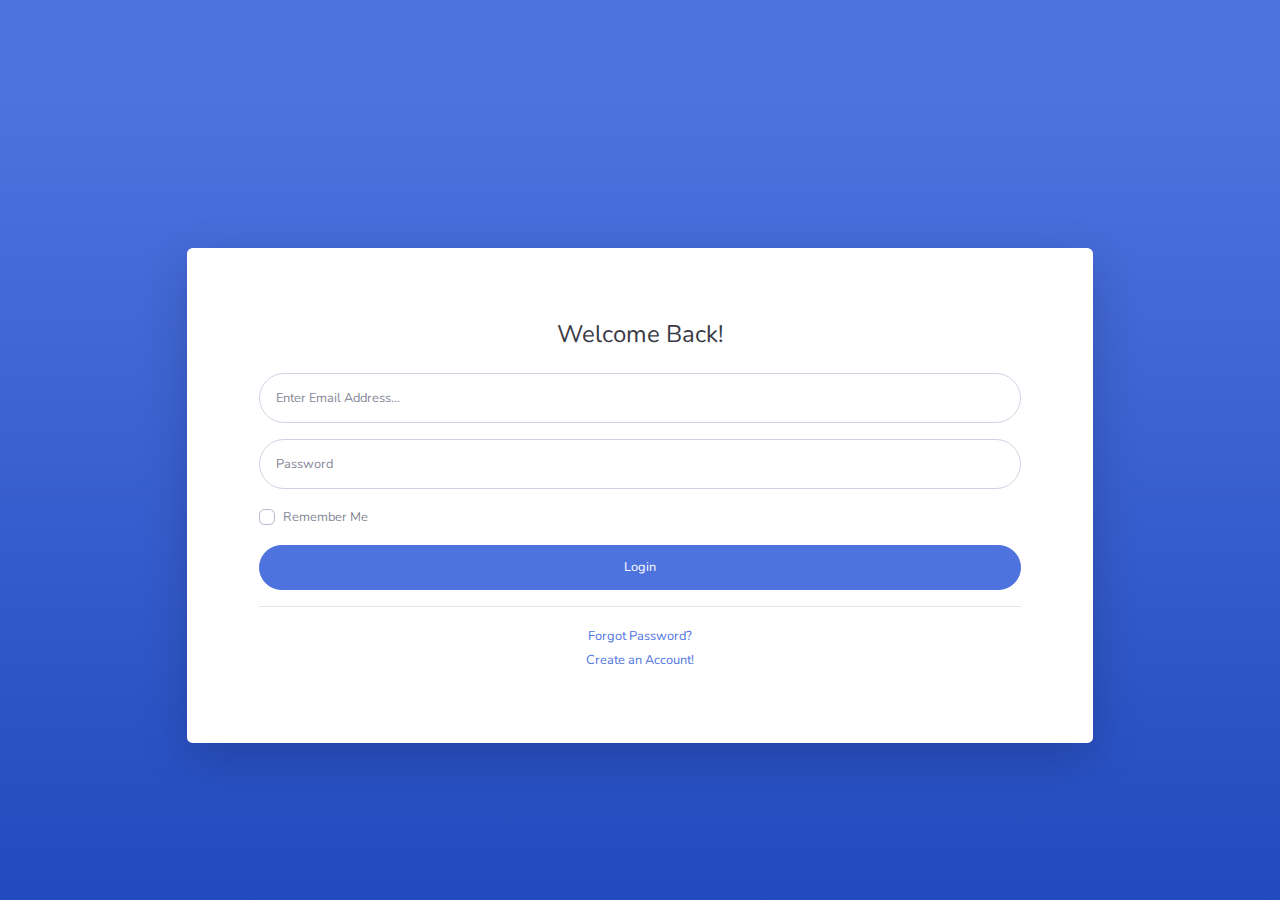
<file: forgetpass.html>
<!DOCTYPE html>
<html lang="en">

<head>

    <meta charset="utf-8">
    <meta http-equiv="X-UA-Compatible" content="IE=edge">
    <meta name="viewport" content="width=device-width, initial-scale=1, shrink-to-fit=no">
    <meta name="description" content="">
    <meta name="author" content="">

    <title>SB Admin 2 - Forgot Password</title>

    <!-- Custom fonts for this template-->
    <link href="vendor/fontawesome-free/css/all.min.css" rel="stylesheet" type="text/css">
    <link
        href="https://fonts.googleapis.com/css?family=Nunito:200,200i,300,300i,400,400i,600,600i,700,700i,800,800i,900,900i"
        rel="stylesheet">

    <!-- Custom styles for this template-->
    <link href="css/sb-admin-2.min.css" rel="stylesheet">

</head>
<style>
    .top {
        margin-top: 200px;
        margin-left: 550px;
    }
</style>

<body class="bg-gradient-primary">
    <div class=" top  w-50">

        <div class="col-xl-10 col-lg-12 col-md-9">

            <div class="card o-hidden border-0 shadow-lg my-5">
                <div class="card-body p-5">
                    <!-- Nested Row within Card Body -->


                    <div class="col-lg-12">
                        <div class="p-5">
                            <div class="text-center">
                                <h1 class="h4 text-gray-900 mb-2">Change Your Password?</h1>
                                <p class="mb-4">We get it, stuff happens. Just enter your email address below
                                    and we'll send you a link to reset your password!</p>
                            </div>
                            <form class="user">
                                <div id="error"></div>
                                <div class="form-group">
                                    <input type="number" min="=0" class="form-control form-control-user" placeholder="Enter your id" id="uid">
                                    <input type="password" class=" my-3 form-control form-control-user"
                                        id="exampleInputpasseord" aria-describedby="emailHelp"
                                        placeholder="Enter new password">
                                    <input type="password" class="my-3 form-control form-control-user"
                                        id="exampleInputcpasseord" aria-describedby="emailHelp"
                                        placeholder="Enter ConformPassword ">
                                </div>
                                <a onclick="ff()" class="btn btn-primary btn-user btn-block">
                                    Change Password
                                </a>
                            </form>
                            <hr>
                            <div class="text-center">
                                <a class="small" onclick="register()">Create an Account!</a>
                            </div>
                            <div class="text-center">
                                <a class="small" onclick="login()">Already have an account? Login!</a>
                            </div>
                        </div>


                    </div>
                </div>

            </div>


        </div>


        <!-- Bootstrap core JavaScript-->
        <script src="vendor/jquery/jquery.min.js"></script>
        <script src="vendor/bootstrap/js/bootstrap.bundle.min.js"></script>

        <!-- Core plugin JavaScript-->
        <script src="vendor/jquery-easing/jquery.easing.min.js"></script>

        <!-- Custom scripts for all pages-->
        <script src="js/sb-admin-2.min.js"></script>
        <script src="security.js"></script>

        <script type="text/javascript">
            let val = JSON.parse(localStorage.getItem("user"));
            function ff() {
                let id = document.getElementById("uid").value;
                let password = document.getElementById("exampleInputpasseord").value;
                let cpassword = document.getElementById("exampleInputcpasseord").value;
                for (let i in val) {
                    if (val[i].id == id) {
                        val[i].password = password;
                        val[i].cpassword = cpassword;
                        localStorage.setItem("user",JSON.stringify(val));
                        window.location.href='login.html'
                    }
                   
                }
            }

        </script>
</body>

</html>
</file>
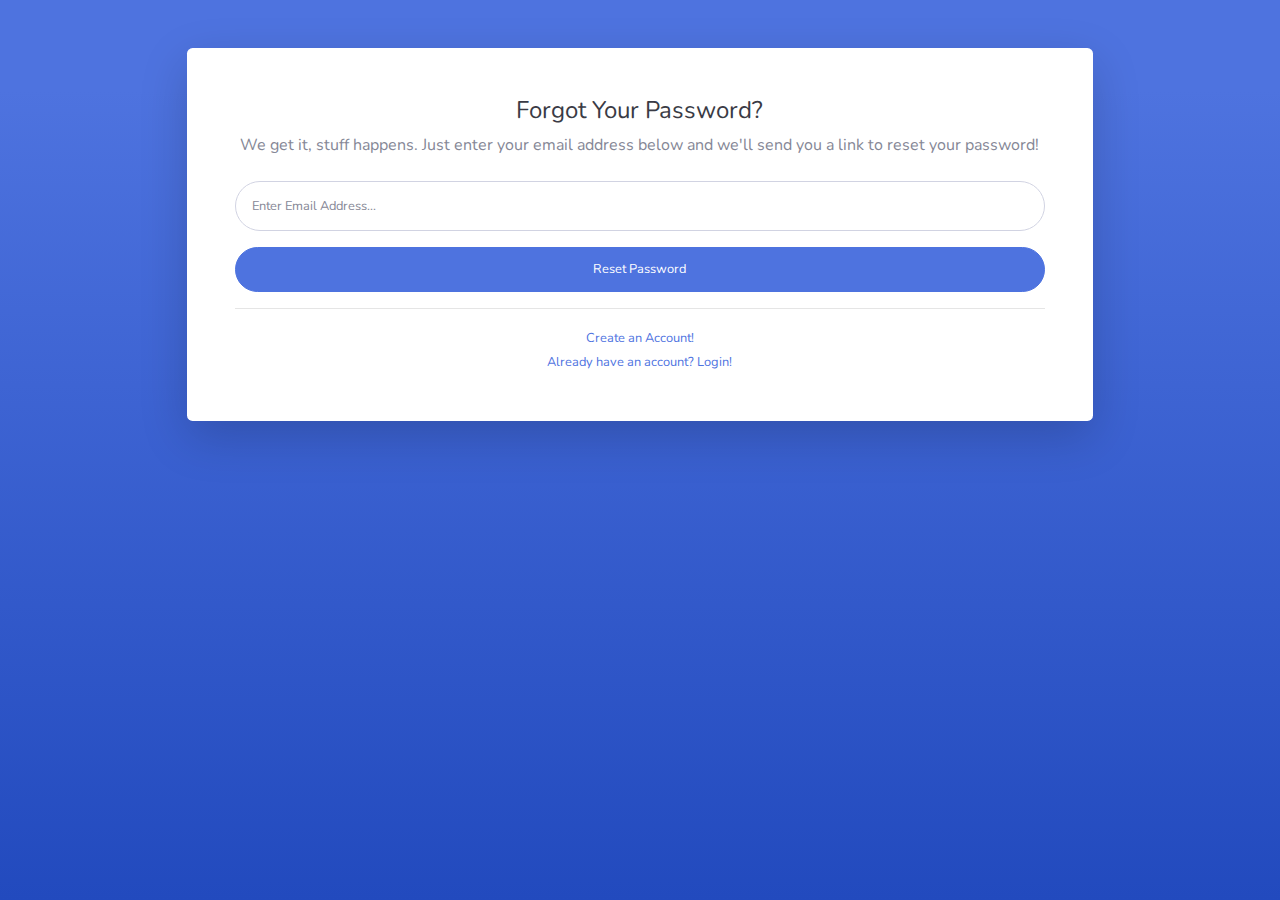
<file: forgot-password.html>
<!DOCTYPE html>
<html lang="en">

<head>

    <meta charset="utf-8">
    <meta http-equiv="X-UA-Compatible" content="IE=edge">
    <meta name="viewport" content="width=device-width, initial-scale=1, shrink-to-fit=no">
    <meta name="description" content="">
    <meta name="author" content="">

    <title>SB Admin 2 - Forgot Password</title>

    <!-- Custom fonts for this template-->
    <link href="vendor/fontawesome-free/css/all.min.css" rel="stylesheet" type="text/css">
    <link
        href="https://fonts.googleapis.com/css?family=Nunito:200,200i,300,300i,400,400i,600,600i,700,700i,800,800i,900,900i"
        rel="stylesheet">

    <!-- Custom styles for this template-->
    <link href="css/sb-admin-2.min.css" rel="stylesheet">

</head>

<body class="bg-gradient-primary">

    <div class="container">

        <!-- Outer Row -->
        <div class="row justify-content-center">

            <div class="col-xl-10 col-lg-12 col-md-9">

                <div class="card o-hidden border-0 shadow-lg my-5">
                    <div class="card-body p-0">
                        <!-- Nested Row within Card Body -->
                        <div class="row">
                            <div class="col-lg-12">
                                <div class="p-5">
                                    <div class="text-center">
                                        <h1 class="h4 text-gray-900 mb-2">Forgot Your Password?</h1>
                                        <p class="mb-4">We get it, stuff happens. Just enter your email address below
                                            and we'll send you a link to reset your password!</p>
                                    </div>
                                    <form class="user">
                                        <div id="error"></div>
                                        <div class="form-group">
                                            <input type="email" class="form-control form-control-user"
                                                id="exampleInputEmail" aria-describedby="emailHelp"
                                                placeholder="Enter Email Address...">
                                        </div>
                                        <a  onclick="forget()" class="btn btn-primary btn-user btn-block">
                                            Reset Password
                                        </a>
                                    </form>
                                    <hr>
                                    <div class="text-center">
                                        <a class="small" onclick="register()">Create an Account!</a>
                                    </div>
                                    <div class="text-center">
                                        <a class="small" onclick="login()">Already have an account? Login!</a>
                                    </div>
                                </div>
                            </div>
                        </div>
                    </div>
                </div>

            </div>

        </div>

    </div>

    <!-- Bootstrap core JavaScript-->
    <script src="vendor/jquery/jquery.min.js"></script>
    <script src="vendor/bootstrap/js/bootstrap.bundle.min.js"></script>

    <!-- Core plugin JavaScript-->
    <script src="vendor/jquery-easing/jquery.easing.min.js"></script>

    <!-- Custom scripts for all pages-->
    <script src="js/sb-admin-2.min.js"></script>
    <script type="text/javascript">
        function forget(){
            let email = document.getElementById("exampleInputEmail").value;
           let val = JSON.parse(localStorage.getItem("user"));

           for(let i in val){
            if(val[i].email == email){
              document.location.href='forgetpass.html';
             }
            else{
                let msg = `
                          <div class="alert alert-danger" role="alert">
                          User not found </div>
           `
                document.getElementById("error").innerHTML = msg;
             }
           }
        }
        function register() {
            window.location.href='register.html';
        }
        function login(){
            window.location.href='login.html';

        }
    </script>
</body>

</html>
</file>
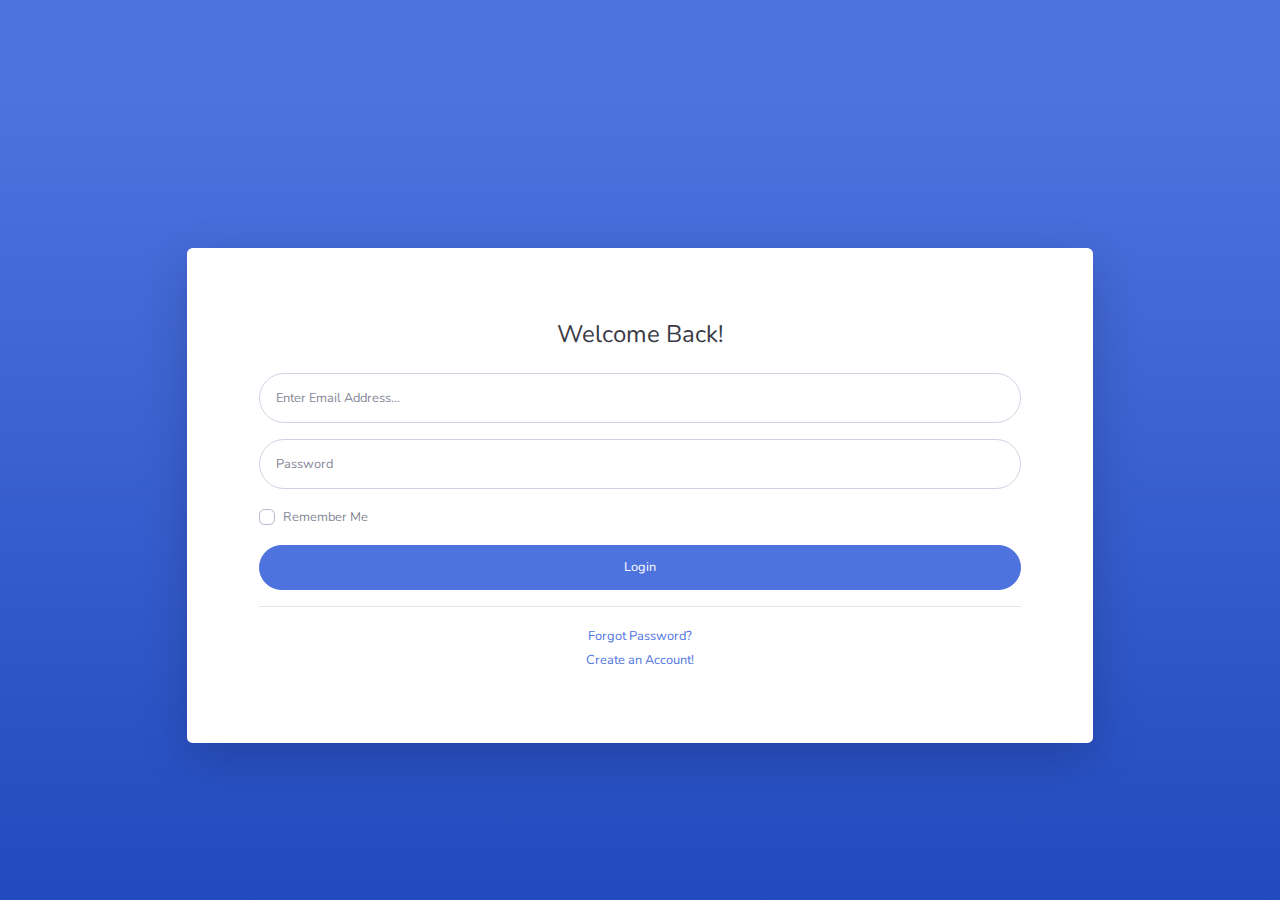
<file: login.html>
<!DOCTYPE html>
<html lang="en">

<head>

    <meta charset="utf-8">
    <meta http-equiv="X-UA-Compatible" content="IE=edge">
    <meta name="viewport" content="width=device-width, initial-scale=1, shrink-to-fit=no">
    <meta name="description" content="">
    <meta name="author" content="">

    <title>SB Admin 2 - Login</title>

    <!-- Custom fonts for this template-->
    <link href="vendor/fontawesome-free/css/all.min.css" rel="stylesheet" type="text/css">
    <link
        href="https://fonts.googleapis.com/css?family=Nunito:200,200i,300,300i,400,400i,600,600i,700,700i,800,800i,900,900i"
        rel="stylesheet">

    <!-- Custom styles for this template-->
    <link href="css/sb-admin-2.min.css" rel="stylesheet">

</head>
<style>
    .margin-top {
        margin-top: 200px;

    }
</style>

<body class="bg-gradient-primary">

    <div class="container ">

        <!-- Outer Row -->
        <div class="row  margin-top justify-content-center">

            <div class="col-xl-10 col-lg-12 col-md-9">

                <div class="card  o-hidden border-0 shadow-lg my-5">
                    <div class="card-body p-4">
                        <!-- Nested Row within Card Body -->
                        <div class="row ">
                            <div class="col-lg-12">
                                <div class="p-5">
                                   
                                    <div class="text-center">
                                        <h1 class="h4 text-gray-900 mb-4">Welcome Back!</h1>
                                    </div>
                                    <div id="error"></div>
                                    <form class="user">
                                        <div class="form-group">
                                            <input type="email" class="form-control form-control-user"
                                                id="exampleInputEmail" aria-describedby="emailHelp"
                                                placeholder="Enter Email Address...">
                                        </div>
                                        <div class="form-group">
                                            <input type="password" class="form-control form-control-user"
                                                id="exampleInputPassword" placeholder="Password">
                                        </div>
                                        <div class="form-group">
                                            <div class="custom-control custom-checkbox small">
                                                <input type="checkbox" class="custom-control-input" id="customCheck">
                                                <label class="custom-control-label" for="customCheck">Remember
                                                    Me</label>
                                            </div>
                                        </div>
                                        <input type="button" href="" onclick="log()" value="Login"
                                            class="btn btn-primary btn-user btn-block">

                                        </a>
                                        <hr>

                                    </form>

                                    <div class="text-center">
                                        <a class="small" href="forgot-password.html">Forgot Password?</a>
                                    </div>
                                    <div class="text-center">
                                        <a class="small" href="register.html">Create an Account!</a>
                                    </div>
                                </div>
                            </div>
                        </div>
                    </div>
                </div>

            </div>

        </div>

    </div>

    <!-- Bootstrap core JavaScript-->
    <script src="vendor/jquery/jquery.min.js"></script>
    <script src="vendor/bootstrap/js/bootstrap.bundle.min.js"></script>

    <!-- Core plugin JavaScript-->
    <script src="vendor/jquery-easing/jquery.easing.min.js"></script>

    <!-- Custom scripts for all pages-->
    <script src="js/sb-admin-2.min.js"></script>
    <script type="text/javascript">
        let val = JSON.parse(localStorage.getItem("user"));
        let check = 0;
        function log() {
            
            for (let i in val) {
                let email = document.getElementById("exampleInputEmail").value;
                let password = document.getElementById("exampleInputPassword").value;
               
                if (val[i].email == email && val[i].password == password) {
                    check = 1;
                    localStorage.setItem("checkuser", JSON.stringify(val[i]));
                    window.location.href='index.html'
                }

            }
            if (check != 1) {
                let msg = `
                          <div class="alert alert-danger" role="alert">
                          Password and ConformPassword must be Same </div>
           `
                document.getElementById("error").innerHTML = msg;
            }
        }

    </script>
</body>

</html>
</file>
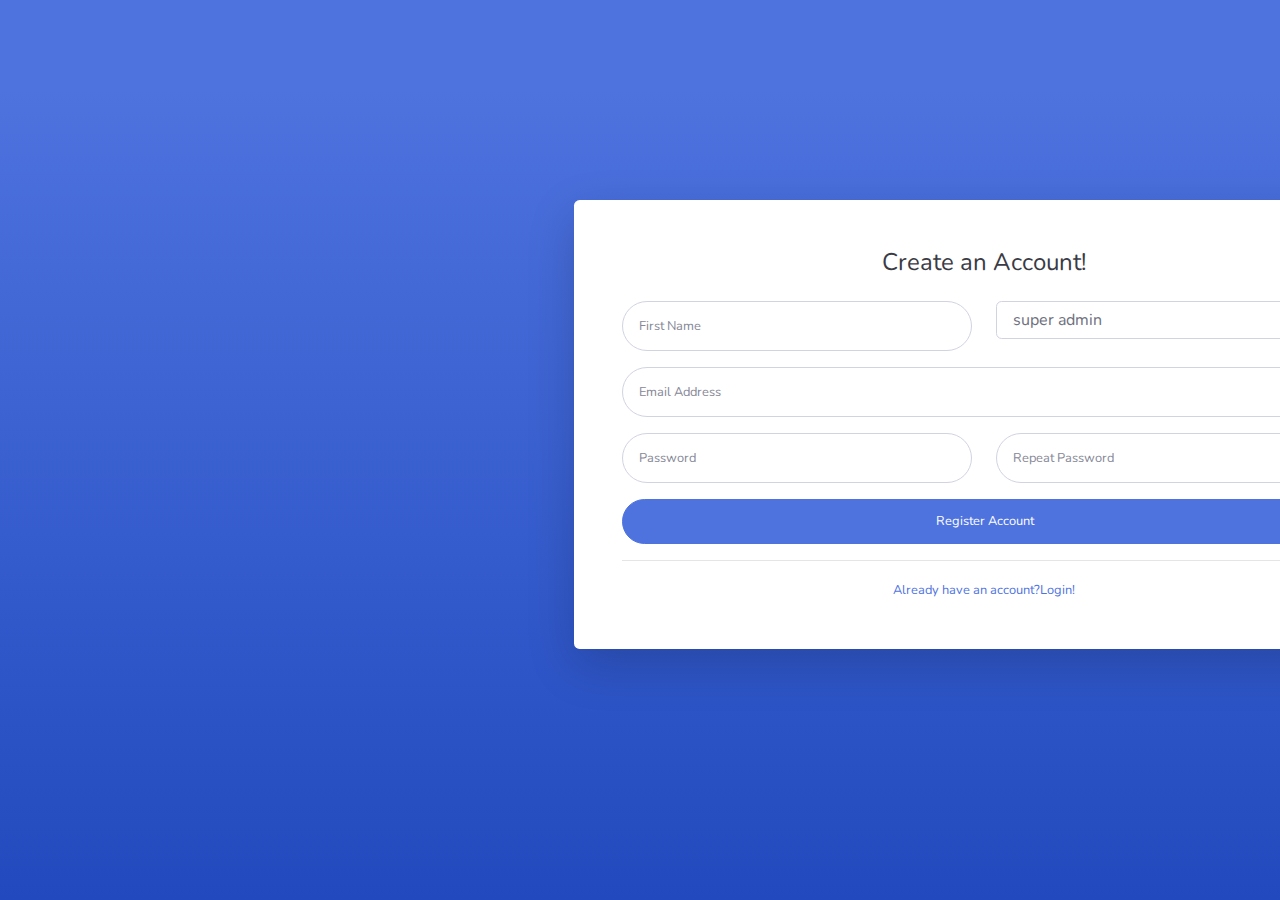
<file: register.html>
<!DOCTYPE html>
<html lang="en">

<head>

    <meta charset="utf-8">
    <meta http-equiv="X-UA-Compatible" content="IE=edge">
    <meta name="viewport" content="width=device-width, initial-scale=1, shrink-to-fit=no">
    <meta name="description" content="">
    <meta name="author" content="">

    <title>SB Admin 2 - Register</title>

    <!-- Custom fonts for this template-->
    <link href="vendor/fontawesome-free/css/all.min.css" rel="stylesheet" type="text/css">
    <link
        href="https://fonts.googleapis.com/css?family=Nunito:200,200i,300,300i,400,400i,600,600i,700,700i,800,800i,900,900i"
        rel="stylesheet">

    <!-- Custom styles for this template-->
    <link href="css/sb-admin-2.min.css" rel="stylesheet">

</head>
<style>
    .top{
        margin-top: 200px;
        margin-left: 550px;
    }
</style>
<body class="bg-gradient-primary">

    <div class="container top">

        <div class="card o-hidden border-0 shadow-lg my-5 w-75">
            <div class="card-body p-0">
                <!-- Nested Row within Card Body -->
                <div class="row ">

                    <div class="col-lg-12">
                        <div class="p-5 ">
                            <div class="text-center">
                                <h1 class="h4 text-gray-900 mb-4">Create an Account!</h1>
                            </div>
                            <div id="error"></div>
                            <form class="user">
                                <div class="form-group row">
                                    <div class="col-sm-6 mb-3 mb-sm-0">
                                        <input type="text" class="form-control form-control-user" id="exampleFirstName"
                                            placeholder="First Name">
                                    </div>
                                    <div class="col-sm-6 mb-3 mb-sm-0">
                                        <select name="" class="form-control" id="role">
                                            <option value="">super admin</option>
                                            <option value=""> admin</option>
                                        </select>
                                    </div>

                                </div>
                                <div class="form-group">
                                    <input type="email" class="form-control form-control-user" id="exampleInputEmail"
                                        placeholder="Email Address">
                                </div>
                                <div class="form-group row">
                                    <div class="col-sm-6 mb-3 mb-sm-0">
                                        <input type="password" class="form-control form-control-user"
                                            id="exampleInputPassword" placeholder="Password">
                                    </div>
                                    <div class="col-sm-6">
                                        <input type="password" class="form-control form-control-user"
                                            id="exampleRepeatPassword" placeholder="Repeat Password">
                                    </div>
                                </div>
                                <input href="" type="button" onclick="reg()" value=" Register Account"
                                    class="btn btn-primary btn-user btn-block">

                                </a>
                                <hr>

                            </form>
                            <div class="text-center">
                                <a class="small" type="" href="">Already have an account?<a class="small" href="#"
                                        onclick="login()">Login!</a>
                            </div>
                        </div>
                    </div>
                </div>
            </div>
        </div>

    </div>

    <!-- Bootstrap core JavaScript-->
    <script src="vendor/jquery/jquery.min.js"></script>
    <script src="vendor/bootstrap/js/bootstrap.bundle.min.js"></script>

    <!-- Core plugin JavaScript-->
    <script src="vendor/jquery-easing/jquery.easing.min.js"></script>

    <!-- Custom scripts for all pages-->
    <script src="js/sb-admin-2.min.js"></script>
    <script type="text/javascript">
        function login(){
            window.location.href="login.html"
        }
        let data = [    
            {
                id: 80111,
                name: "dhruv",
                email: "dhruv@gmail.com",
                password: 1111,
                cpassword: 1111,
                role: "super admin",
                image: "img/149071.png"

            }
        ];
        function reg() {
            let name = document.getElementById("exampleFirstName").value;
            let email = document.getElementById("exampleInputEmail").value;
            let password = document.getElementById("exampleInputPassword").value;
            let cpassword = document.getElementById("exampleRepeatPassword").value;
            let role = document.getElementById("role").value;
            if (name == "" || email == "" || password == "" || cpassword == "") {

                let msg = ` <div class="alert alert-danger" role="alert">
              fill all details
            </div>`
                document.getElementById("error").innerHTML = msg;
            }
            else {
                if (password == cpassword) {
                    obj = {
                        name: name,
                        email: email,
                        password: password,
                        cpassword: cpassword,
                        id: Math.floor(Math.random() * 100000),
                        role: "admin",
                        image: "img/149071.png"
                    }
                    window.location.href = "login.html";


                    if (localStorage.getItem("user") === null || localStorage.getItem("user") === undefined) {
                        data.push(obj);
                        localStorage.setItem("user", JSON.stringify(data));
                        let msg = ` <div class="alert alert-success" role="alert">
            Successfully Submit 
            </div>`

                        document.getElementById("error").innerHTML = msg;

                    }
                    else {
                        let val = JSON.parse(localStorage.getItem('user'));
                        val.push(obj);
                        localStorage.setItem("user", JSON.stringify(val));
                        let msg = `
           <div class="alert alert-success" role="alert">
                Successfully Submit 
          </div>
           `
                        document.getElementById("error").innerHTML = msg;

                    }
                    document.getElementById("exampleFirstName").value = "";

                    document.getElementById("exampleInputEmail").value = "";

                    document.getElementById("exampleInputPassword").value = "";

                    document.getElementById("exampleRepeatPassword").value = "";
                }
                else {
                    let msg = `
           <div class="alert alert-danger" role="alert">
            Password and ConformPassword must be Same
           </div>
           `
                    document.getElementById("error").innerHTML = msg;

                }



            }







        }






    </script>

</body>

</html>
</file>
